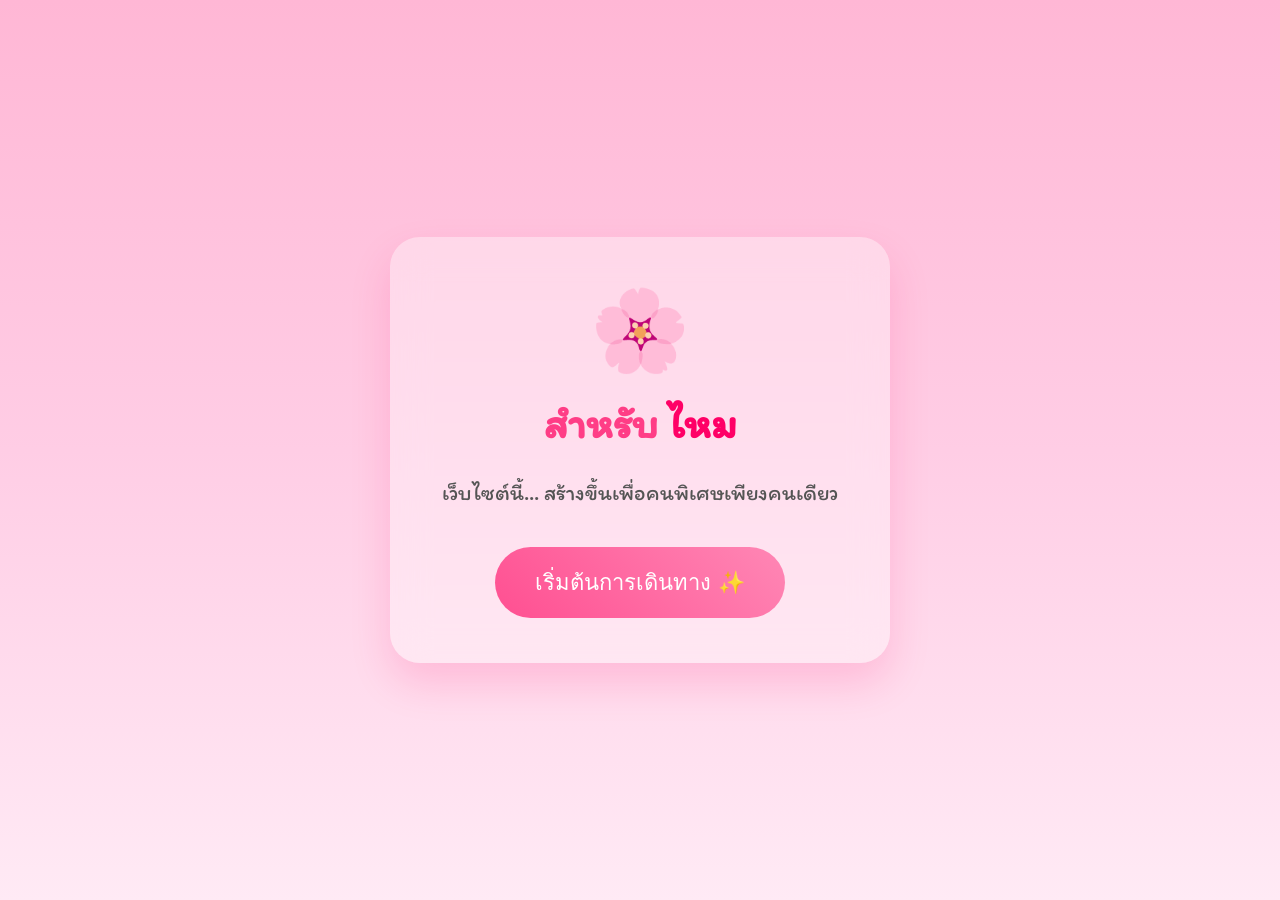
<file: index.html>
<!DOCTYPE html>
<html lang="th">

<head>

<meta charset="UTF-8">

<meta name="viewport"
content="width=device-width, initial-scale=1.0">

<title>For Mai 💖</title>

<link rel="stylesheet" href="style.css">

<link rel="preconnect" href="https://fonts.googleapis.com">

<link rel="preconnect" href="https://fonts.gstatic.com" crossorigin>

<link href="https://fonts.googleapis.com/css2?family=Itim&display=swap" rel="stylesheet">

</head>

<body>

<div id="stars"></div>

<div class="container">

<h1>
🌸
</h1>

<h2>

สำหรับ

<span>ไหม</span>

</h2>

<p>

เว็บไซต์นี้...

สร้างขึ้นเพื่อคนพิเศษเพียงคนเดียว

</p>

<button onclick="startJourney()">
    เริ่มต้นการเดินทาง ✨
</button>

</div>

<script src="script.js"></script>

</body>

</html>
</file>
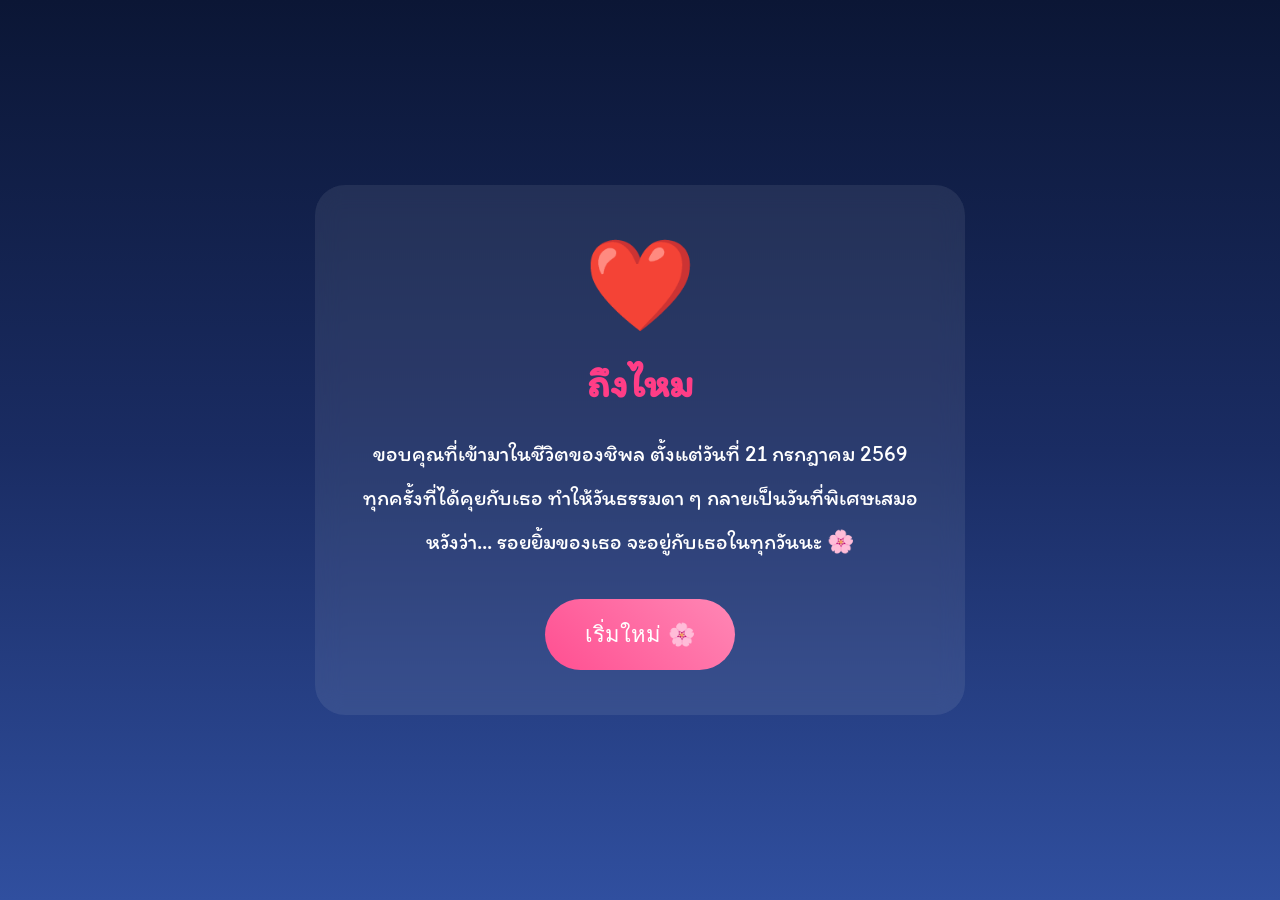
<file: final.html>
<!DOCTYPE html>
<html lang="th">
<head>
<meta charset="UTF-8">
<meta name="viewport" content="width=device-width, initial-scale=1.0">
<title>สำหรับไหม ❤️</title>

<link rel="stylesheet" href="style.css">

<link href="https://fonts.googleapis.com/css2?family=Itim&display=swap" rel="stylesheet">
</head>

<body class="night">

<div class="message">

<h1>❤️</h1>

<h2>ถึงไหม</h2>

<p>

ขอบคุณที่เข้ามาในชีวิตของชิพล

ตั้งแต่วันที่ 21 กรกฎาคม 2569

ทุกครั้งที่ได้คุยกับเธอ

ทำให้วันธรรมดา ๆ

กลายเป็นวันที่พิเศษเสมอ

หวังว่า...

รอยยิ้มของเธอ

จะอยู่กับเธอในทุกวันนะ 🌸

</p>

<button onclick="go('index.html')">

เริ่มใหม่ 🌸

</button>

</div>

<script src="script.js"></script>

</body>

</html>
</file>
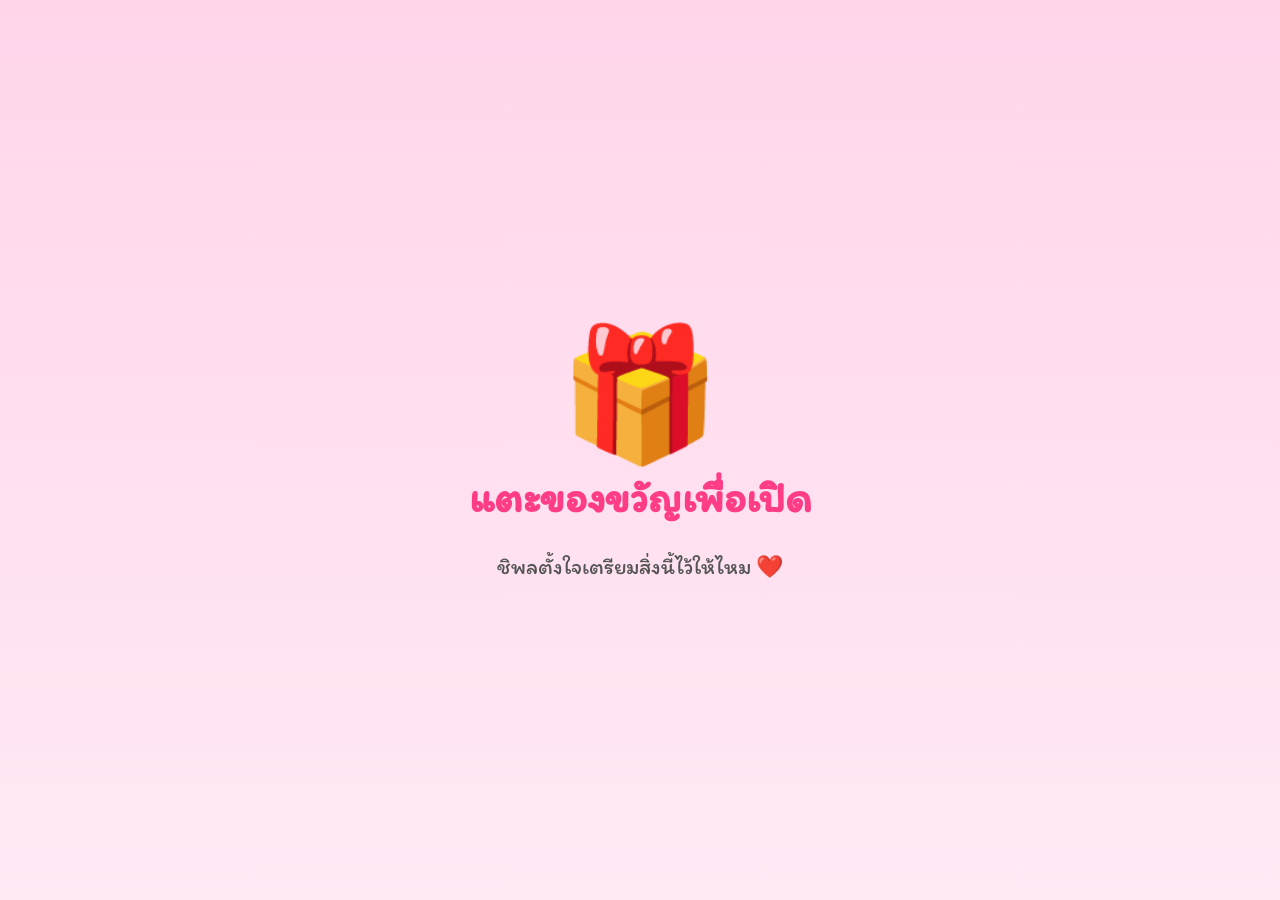
<file: gift.html>
<!DOCTYPE html>
<html lang="th">

<head>

<meta charset="UTF-8">
<meta name="viewport" content="width=device-width, initial-scale=1.0">

<title>ของขวัญสำหรับไหม 🎁</title>

<link rel="stylesheet" href="style.css">

<link rel="preconnect" href="https://fonts.googleapis.com">
<link rel="preconnect" href="https://fonts.gstatic.com" crossorigin>

<link href="https://fonts.googleapis.com/css2?family=Itim&display=swap" rel="stylesheet">

</head>

<body class="gift-page">

<div class="gift-container">

<div id="giftBox" class="gift-box">

🎁

</div>

<h2>แตะของขวัญเพื่อเปิด</h2>

<p>ชิพลตั้งใจเตรียมสิ่งนี้ไว้ให้ไหม ❤️</p>

</div>

<script src="script.js"></script>

</body>

</html>
</file>
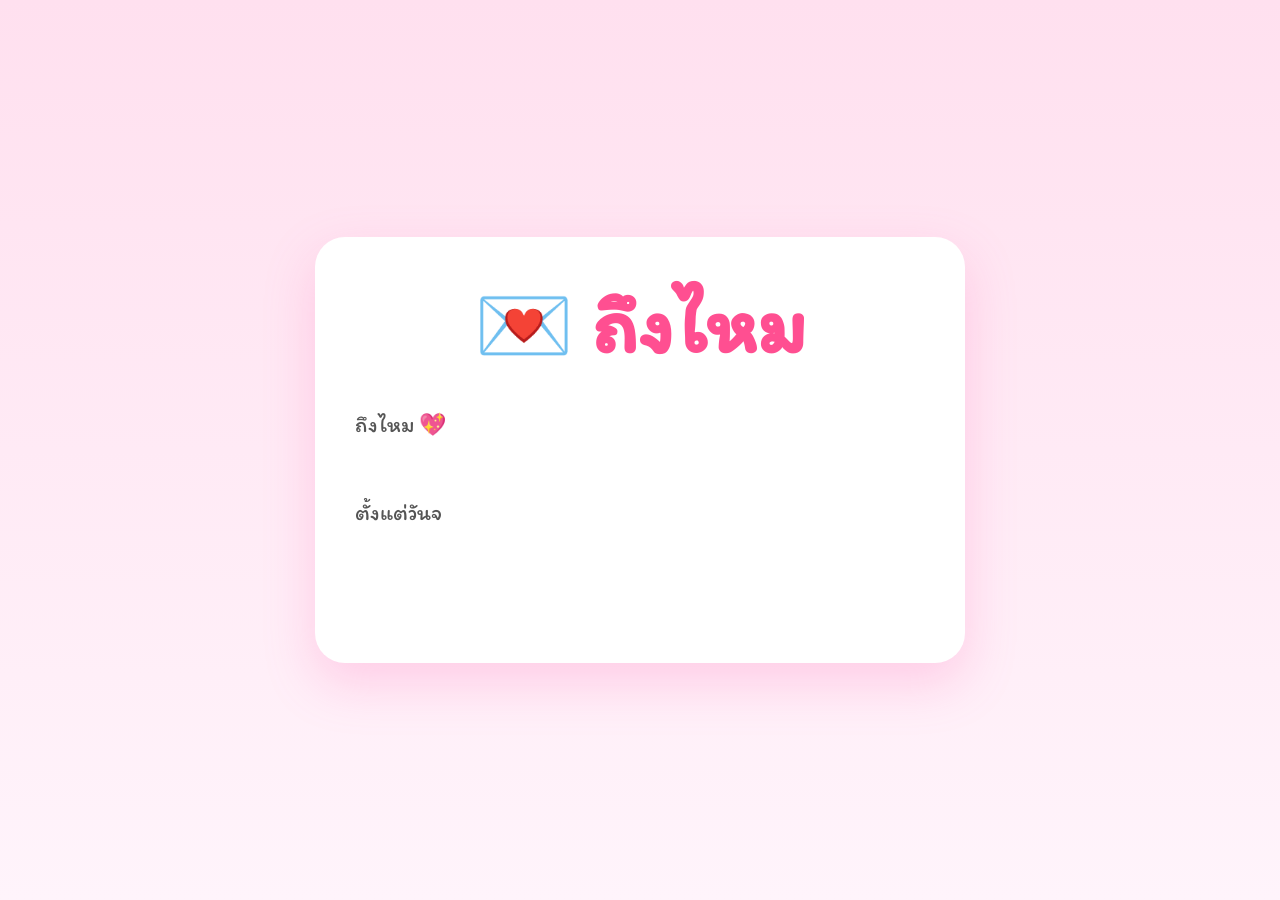
<file: letter.html>
<!DOCTYPE html>
<html lang="th">
<head>
    <meta charset="UTF-8">
    <meta name="viewport" content="width=device-width, initial-scale=1.0">
    <title>ถึงไหม 💌</title>

    <link rel="stylesheet" href="style.css">

    <link href="https://fonts.googleapis.com/css2?family=Itim&display=swap" rel="stylesheet">
</head>

<body class="letter-page">

<div class="letter-card">

<h1>💌 ถึงไหม</h1>

<p id="typing"></p>

<button id="nextBtn" onclick="go('star.html')" style="display:none;">
    ไปดูท้องฟ้ากัน 🌙
</button>

</div>

<script src="script.js"></script>

</body>
</html>
</file>
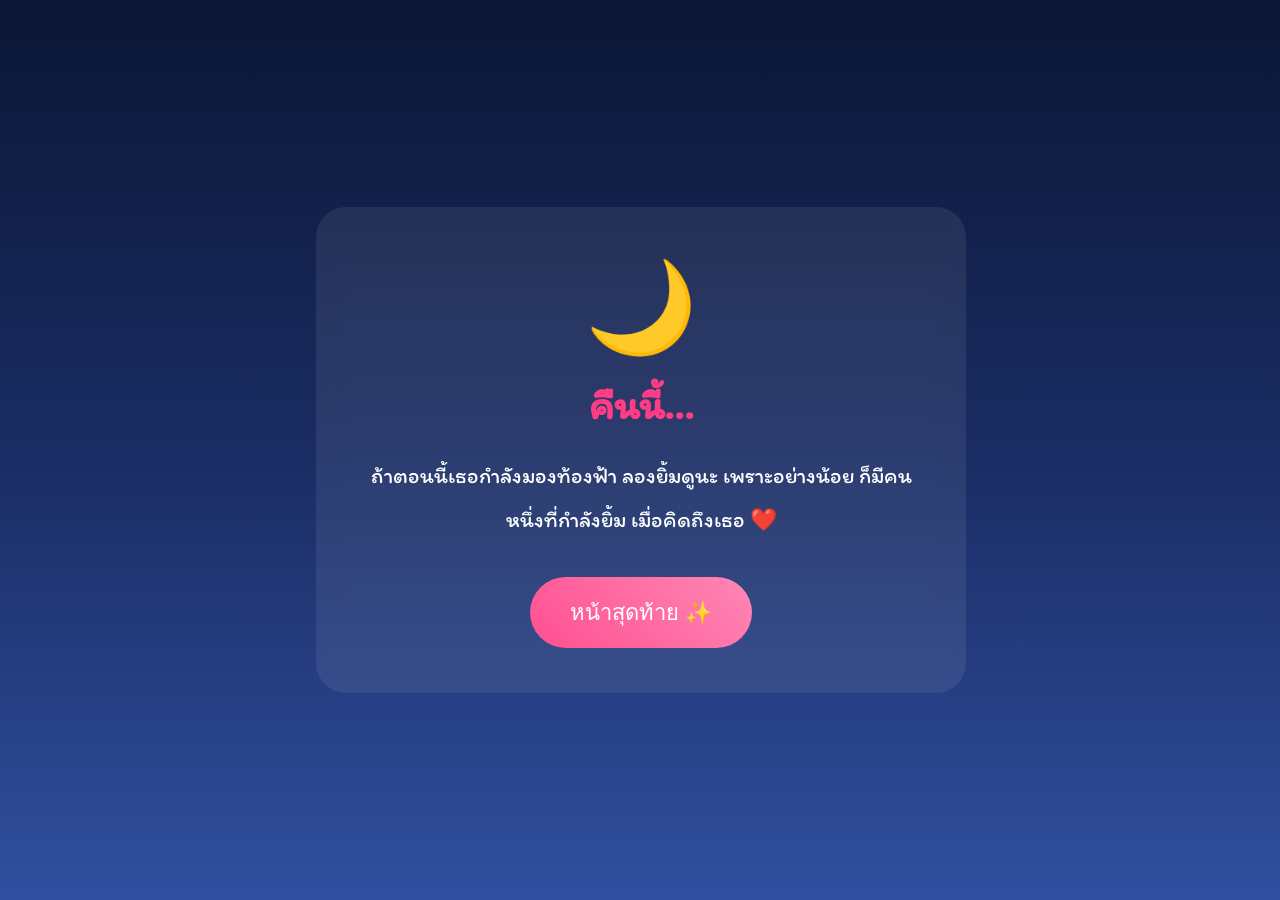
<file: star.html>
<!DOCTYPE html>
<html lang="th">

<head>

<meta charset="UTF-8">

<meta name="viewport"
content="width=device-width, initial-scale=1.0">

<title>ค่ำคืนของเรา ✨</title>

<link rel="stylesheet" href="style.css">

<link href="https://fonts.googleapis.com/css2?family=Itim&display=swap" rel="stylesheet">

</head>

<body class="night">

<div id="sky"></div>

<div class="message">

<h1>🌙</h1>

<h2>คืนนี้...</h2>

<p>

ถ้าตอนนี้เธอกำลังมองท้องฟ้า

ลองยิ้มดูนะ

เพราะอย่างน้อย

ก็มีคนหนึ่งที่กำลังยิ้ม

เมื่อคิดถึงเธอ ❤️

</p>

<button onclick="go('final.html')">
    หน้าสุดท้าย ✨
</button>

</div>

<script src="script.js"></script>

</body>

</html>
</file>
<file: style.css>
*{

margin:0;

padding:0;

box-sizing:border-box;

}

body{

height:100vh;

overflow:hidden;

display:flex;

justify-content:center;

align-items:center;

font-family:'Itim',cursive;

background:

linear-gradient(

180deg,

#ffb7d5,

#ffcde5,

#ffeaf5

);

}

.container{

width:90%;

max-width:500px;

padding:45px;

text-align:center;

background:rgba(255,255,255,.35);

backdrop-filter:blur(18px);

border-radius:30px;

box-shadow:

0 20px 40px

rgba(255,0,100,.15);

animation:show 1.2s;

}

h1{

font-size:80px;

margin-bottom:20px;

animation:float 3s infinite;

}

h2{

font-size:42px;

color:#ff3d86;

}

span{

color:#ff0066;

}

p{

margin-top:25px;

font-size:22px;

line-height:1.7;

color:#555;

}

button{

margin-top:35px;

padding:18px 40px;

border:none;

border-radius:50px;

font-size:22px;

cursor:pointer;

background:

linear-gradient(

45deg,

#ff4f91,

#ff87b5

);

color:white;

transition:.35s;

}

button:hover{

transform:scale(1.08);

}

@keyframes float{

50%{

transform:translateY(-10px);

}

}

@keyframes show{

from{

opacity:0;

transform:translateY(80px);

}

to{

opacity:1;

transform:translateY(0);

}

}
/* ---------- Gift Page ---------- */

.gift-page{

display:flex;

justify-content:center;

align-items:center;

background:linear-gradient(
180deg,
#ffd5ea,
#ffe9f5);

}

.gift-container{

text-align:center;

}

.gift-box{

font-size:130px;

cursor:pointer;

transition:.5s;

animation:bounce 2s infinite;

user-select:none;

}

.gift-box:hover{

transform:scale(1.15);

}

.gift-box.open{

animation:none;

transform:scale(2.8) rotate(720deg);

opacity:0;

}

@keyframes bounce{

0%,100%{

transform:translateY(0);

}

50%{

transform:translateY(-20px);

}

}
/* ---------- Letter ---------- */

.letter-page{

display:flex;

justify-content:center;

align-items:center;

background:
linear-gradient(
180deg,
#ffe0ef,
#fff4fb);

height:100vh;

}

.letter-card{

width:90%;

max-width:650px;

padding:40px;

background:white;

border-radius:30px;

box-shadow:0 20px 50px rgba(255,105,180,.25);

}

.letter-card h1{

text-align:center;

color:#ff4f91;

margin-bottom:30px;

}

#typing{

font-size:22px;

line-height:2;

min-height:220px;

white-space:pre-wrap;

}

#nextBtn{

display:block;

margin:40px auto 0;

padding:15px 40px;

border:none;

border-radius:50px;

background:#ff5c9d;

color:white;

cursor:pointer;

font-size:20px;

}
/* ---------- Night ---------- */

.night{

background:

linear-gradient(

180deg,

#0b1635,

#1a2c63,

#304f9f

);

height:100vh;

overflow:hidden;

display:flex;

justify-content:center;

align-items:center;

color:white;

}

.message{

width:90%;

max-width:650px;

text-align:center;

background:rgba(255,255,255,.08);

backdrop-filter:blur(12px);

padding:45px;

border-radius:30px;

}

.message h1{

font-size:90px;

}

.message h2{

margin:20px;

font-size:40px;

}

.message p{

color:white;

font-size:22px;

line-height:2;

}
/* ---------- Page Transition ---------- */

body{
    opacity:0;
    animation:fadeIn .8s forwards;
}

body.fade-out{
    animation:fadeOut .8s forwards;
}

@keyframes fadeIn{

    from{
        opacity:0;
    }

    to{
        opacity:1;
    }

}

@keyframes fadeOut{

    from{
        opacity:1;
    }

    to{
        opacity:0;
    }

}
.mouse-heart{

position:absolute;

pointer-events:none;

animation:heartMove .9s linear;

font-size:18px;

}

@keyframes heartMove{

from{

transform:
translateY(0)
scale(1);

opacity:1;

}

to{

transform:
translateY(-50px)
scale(.2);

opacity:0;
}

}
#musicBtn{

position:fixed;

right:20px;

bottom:20px;

width:60px;

height:60px;

border-radius:50%;

font-size:24px;

z-index:999;

}
</file>
